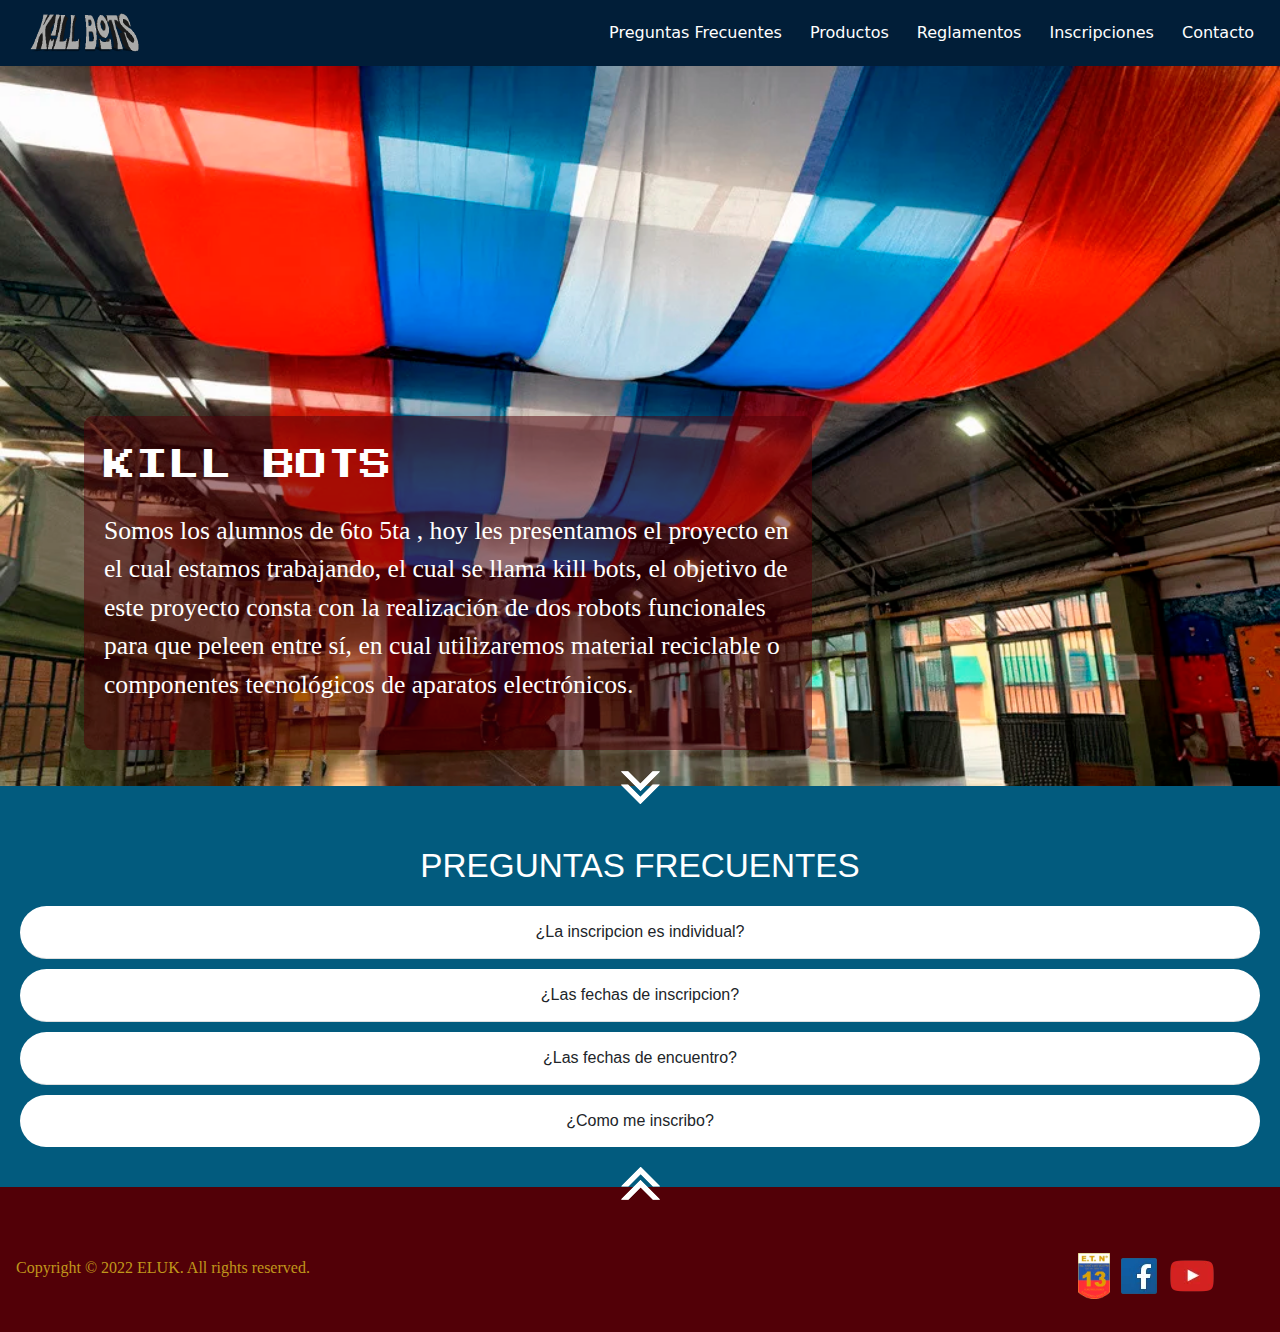
<file: index.html>
<!DOCTYPE html>
<html lang="en">
    <head>
        <meta charset="UTF-8">
        <meta http-equiv="X-UA-Compatible" content="IE=edge">
        <meta name="viewport" content="width=device-width, initial-scale=1.0">
        <meta name="description" content="Este proyecto promueve la construcción de robots a partir de componentes electromecánicos en desuso, para luego utilizarlos en competencias conocidas como BattleBots. El objetivo principal es desarrollar estrategias y herramientas didácticas en la enseñanza de las artes técnicas que propicien el aprendizaje significativo y sirvan como práctica dentro del perfil profesional del Técnico Electrónico.">
        <meta name="keywords" content="pelea de robot,robots,delpini,torneo,argentina,electrónica">
        <meta name="robots"  content="index,follow"  />
        <title>Kill Bots ET N° 13 – C.A.B.A</title>
        <link rel="icon" href="img/Icons/favicon.webp">
        <link rel="stylesheet" href="css/reducido.css"><!-- My css -->
        <link rel="stylesheet" href="css/animate.css"><!-- wow js -->               
    </head>
<body class="body-bgd">    
    <div class="contenedor-grid">
        <!-- Inicio de barra de busqueda -->
        <nav class="navbar navbar-expand-sm bg sticky-top">
            <div class="container-fluid">
                <a class="navbar-brand" href="index.html">
                    <img src="img/Icons/killbots.svg" alt="Logo de killbots">
                </a>
                    <button class="navbar-toggler" type="button" data-bs-toggle="collapse" data-bs-target="#navbarScroll" aria-controls="navbarScroll" aria-expanded="false" aria-label="Toggle navigation">
                        <span class="navbar-toggler-icon"></span>
                    </button>
                        <div class="collapse navbar-collapse" id="navbarScroll">
                            <ul class="navbar-nav ms-auto my-2 my-lg-0 navbar-nav-scroll" style="--bs-scroll-height: 200px;">
                                <li class="nav-item">
                                    <a class="nav-link" aria-current="page" href="index.html#g-main">Preguntas Frecuentes</a>
                                </li>
                                <li class="nav-item">
                                    <a class="nav-link" href="views/productos.html">Productos</a>
                                </li>
                                <li class="nav-item">
                                    <a class="nav-link" href="views/reglamento.html">Reglamentos</a>
                                </li>
                                <li class="nav-item">
                                    <a class="nav-link" href="views/inscripciones.html">Inscripciones</a>
                                </li>
                                <li class="nav-item">
                                    <a class="nav-link" href="views/contacto.html">Contacto</a>
                                </li>
                            </ul>
                        </div>
            </div>
        </nav>

        <!----- header ----->
        <header id="g-header">
            <div id="top-menu">
                <div class="palabras-header">
                    <section class="palabras">
                        <h1 class="wow fadeInLeft">KILL BOTS</h1>
                            <p class="parafo wow fadeInRight">Somos los alumnos de 6to 5ta , hoy les presentamos el proyecto en el cual estamos
                                trabajando, el cual se llama kill bots, el objetivo de este proyecto consta con la realización
                                de dos robots funcionales para que peleen entre sí, en cual utilizaremos material reciclable
                                o componentes tecnológicos de aparatos electrónicos.</p>
                    </section>
                </div>
                    <div>
                        <img src="img/Headers/header.webp" class="background_header" alt="Delpini background">
                    </div>
            </div>
                <div id="masinfo" class="mas-info">
                    <a href="#preguntas"><br>
                        <img src="img/Icons/scroll_arrows.webp" alt="scroll abajo">
                    </a>
                </div>  
        </header>
                
        <!----- main preguntas ----->
        <main id="g-main">
            <div class="preguntas-main">
                <section id="preguntas">
                    <h2 class="frecuentes wow fadeInLeft" data-wow-duration="2s" data-wow-delay="1s" style="visibility: visible; animation-duration: 2s; animation-delay: 2s; animation-name: fadeInLeft;">PREGUNTAS FRECUENTES</h2>
                        <div class="accordion accordion-flush lg" id="accordionFlushExample">
                            <div class="accordion-item">
                                <h2 class="accordion-header" id="flush-headingOne">
                                    <button class="accordion-button collapsed" type="button" data-bs-toggle="collapse" data-bs-target="#flush-collapseOne" aria-expanded="false" aria-controls="flush-collapseOne">
                                    ¿La inscripcion es individual?
                                    </button>
                                </h2>
                                    <div id="flush-collapseOne" class="accordion-collapse collapse" aria-labelledby="flush-headingOne" data-bs-parent="#accordionFlushExample">
                                        <div class="accordion-body">No, puede ser un equipo de hasta 8 participantes.</div>
                                    </div>
                            </div>
                            <div class="accordion-item">
                                <h2 class="accordion-header" id="flush-headingTwo">
                                    <button class="accordion-button collapsed" type="button" data-bs-toggle="collapse" data-bs-target="#flush-collapseTwo" aria-expanded="false" aria-controls="flush-collapseTwo">
                                    ¿Las fechas de inscripcion?
                                    </button>
                                </h2>
                                    <div id="flush-collapseTwo" class="accordion-collapse collapse" aria-labelledby="flush-headingTwo" data-bs-parent="#accordionFlushExample">
                                        <div class="accordion-body">Las fechas de inscripcion comienzan el 22 de julio de 2022.</div>
                                    </div>
                            </div>
                            <div class="accordion-item">
                                <h2 class="accordion-header" id="flush-headingThree">
                                    <button class="accordion-button collapsed" type="button" data-bs-toggle="collapse" data-bs-target="#flush-collapseThree" aria-expanded="false" aria-controls="flush-collapseThree">
                                    ¿Las fechas de encuentro?
                                    </button>
                                </h2>
                                    <div id="flush-collapseThree" class="accordion-collapse collapse" aria-labelledby="flush-headingThree" data-bs-parent="#accordionFlushExample">
                                        <div class="accordion-body">Las fechas de encuentro estan programadas para el 20 de septiembre de 2022.</div>
                                    </div>
                            </div>
                            <div class="accordion-item">
                                <h2 class="accordion-header" id="flush-headingFour">
                                    <button class="accordion-button collapsed" type="button" data-bs-toggle="collapse" data-bs-target="#flush-collapseFour" aria-expanded="false" aria-controls="flush-collapseFour">
                                    ¿Como me inscribo?
                                    </button>
                                </h2>
                                    <div id="flush-collapseFour" class="accordion-collapse collapse" aria-labelledby="flush-headingFour" data-bs-parent="#accordionFlushExample">
                                        <div class="accordion-body">A través de nuestro facebook, presencialmente o en nuestro sitio web:
                                            <a href="views/inscripciones.html">www.killbots-inscripciones.com</a>
                                            </div>
                                    </div>
                            </div>
                        </div>
                </section>
            </div>
        </main>

        <!----- pie ----->
        <footer id="g-footer">
            <div class="flecha-top mas-info">
                <a href="#top-menu">
                    <img src="img/Icons/scroll_arrows.webp" class="flecha-arriba" alt="boton top menu">
                </a>
            </div>
                <div class="footer">
                    <div class="copy">
                        <p>Copyright © 2022 ELUK. All rights reserved.</p>
                    </div>
                    <div class="icons-footer">
                        <a href="https://et13delpini.edu.ar/" target="_blank">
                            <img src="img/Icons/delpini.webp" class="resolucion-delpi"alt="logo delpini footer">
                        </a>
                        <a href="https://www.facebook.com/ET13Delpini" target="_blank">
                            <img src="img/Icons/facebook.webp" alt="logo facebook footer">
                        </a>
                        <a href="https://www.youtube.com/channel/UCf4N6kbsjljnpUha3H01e1A" target="_blank">
                            <img src="img/Icons/youtube.webp" alt="logo youtube footer">
                        </a>
                    </div>
                </div>
        </footer>
    </div>

    <!----- scripts ----->
        <script src="js/bootstrap.min.js"></script><!-- bootstrap js -->
        <script src="js/wow.min.js"></script><!-- wow js -->
        <script> 
            new WOW().init();
        </script>    
</body>
</html>
</file>
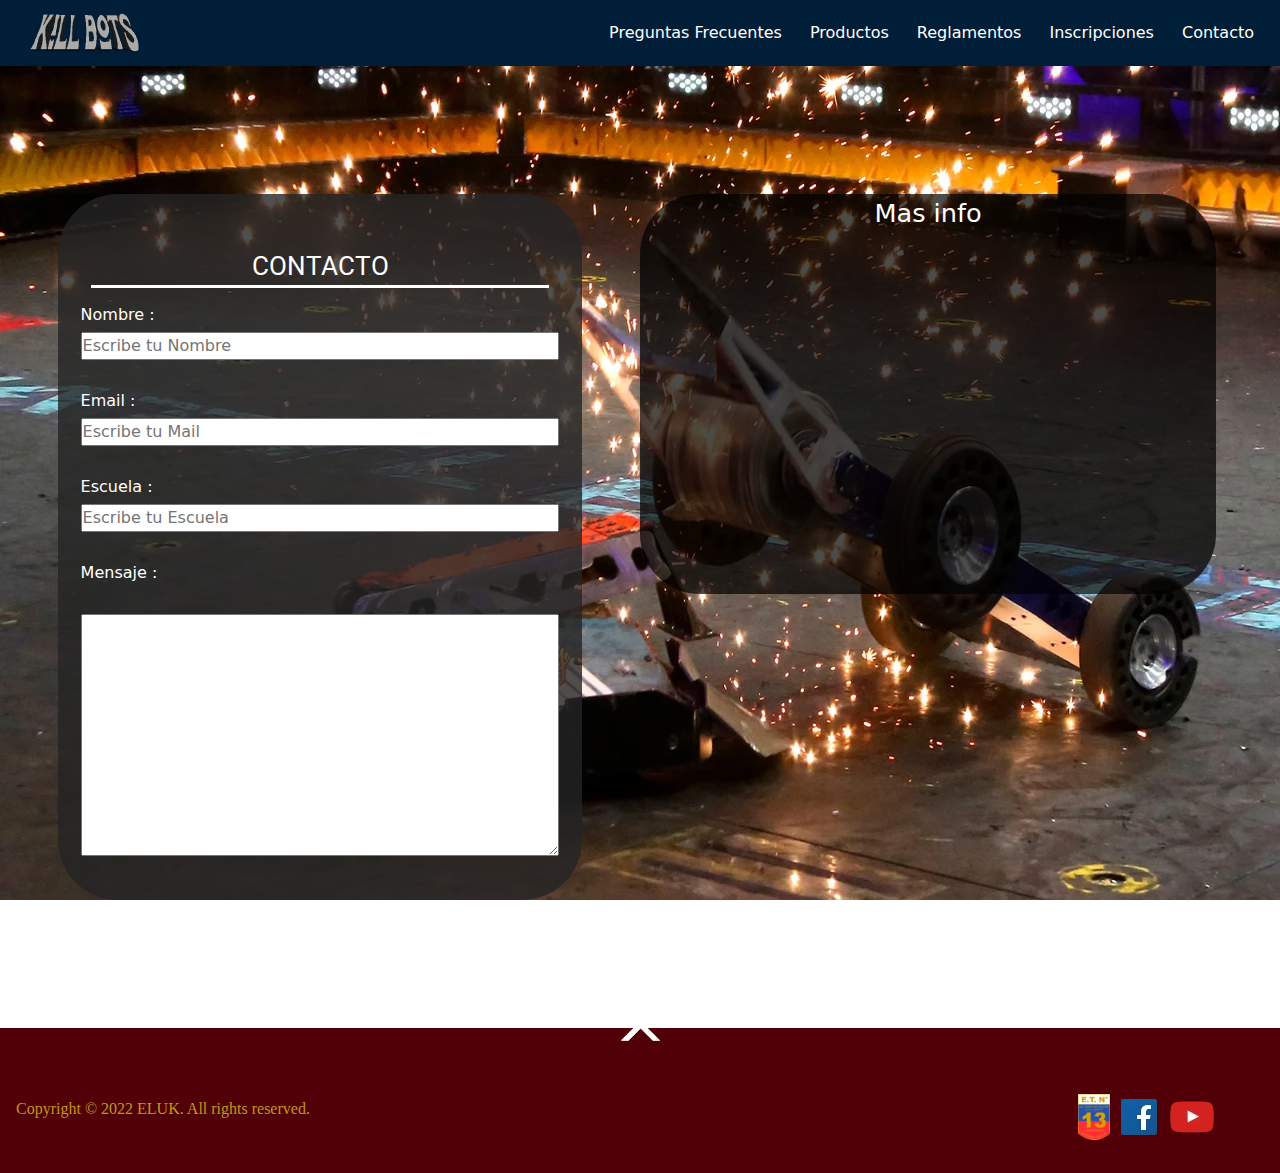
<file: views/contacto.html>
<!DOCTYPE html>
<html lang="en">
<head>
    <meta charset="UTF-8">
    <meta http-equiv="X-UA-Compatible" content="IE=edge">
    <meta name="viewport" content="width=device-width, initial-scale=1.0">
    <meta name="description" content="Contacto con ESCUELA TÉCNICA Nº13 D.E. 21 - Ing. José Luis DELPINI - Chilavert, Martiniano, Coronel 5460, C1439 CABA. Secundario. ">
    <meta name="keywords" content="pelea de robot,robots,delpini,torneo,argentina,electrónica">
    <meta name="robots"  content="index,follow"  />
    <title>Contacto - Kill bots</title>
    <link rel="icon" href="../img/Icons/favicon.webp">
    <link rel="stylesheet" href="../css/reducido.css">
</head>
<body class="body-products">
    <div class="grid-contacto">
    <!-- Inicio de barra de busqueda -->
    <nav class="navbar navbar-expand-sm bg sticky-top" id="g-nav">
        <div class="container-fluid">
            <a class="navbar-brand" href="../index.html">
            <img src="../img/Icons/killbots.svg" alt="Logo de killbots">
            </a>
                <button class="navbar-toggler" type="button" data-bs-toggle="collapse" data-bs-target="#navbarScroll" aria-controls="navbarScroll" aria-expanded="false" aria-label="Toggle navigation">
                    <span class="navbar-toggler-icon"></span>
                </button>
            <div class="collapse navbar-collapse" id="navbarScroll">
                <ul class="navbar-nav ms-auto my-2 my-lg-0 navbar-nav-scroll" style="--bs-scroll-height: 200px;">
                    <li class="nav-item">
                        <a class="nav-link" aria-current="page" href="../index.html#g-main">Preguntas Frecuentes</a>
                    </li>
                    <li class="nav-item">
                        <a class="nav-link" href="../views/productos.html">Productos</a>
                    </li>
                    <li class="nav-item">
                        <a class="nav-link" href="../views/reglamento.html">Reglamentos</a>
                    </li>
                    <li class="nav-item">
                        <a class="nav-link" href="../views/inscripciones.html">Inscripciones</a>
                    </li>
                    <li class="nav-item">
                        <a class="nav-link" href="../views/contacto.html">Contacto</a>
                    </li>
                </ul>
            </div>
        </div>
    </nav>
    <!-- main -->
    <main id="main-contact"class="contacto">
        
        <!-- Inicio de formulario -->
            <section>
                <div class="formulario">
                    <h2 class="contact-title">CONTACTO</h2>
                <form class="form" action="contacto.php">
                    <label for="nombre">Nombre :</label>
						<input type="text" id="name" placeholder="Escribe tu Nombre" >
						<br>
					<label for="email">Email :</label>	
						<input type="email" id="email" placeholder="Escribe tu Mail">
                        <br>
                    <label for="escuela">Escuela :</label>	
						<input type="escuela" id="escuela" placeholder="Escribe tu Escuela">
                        <br>
                    <label for="mensaje">Mensaje :</label>	
                        <br>
                        <textarea name="mensaje" id="mensaje" cols="30" rows="10"></textarea>
                </form>
                </div>
                <!-- fin de formulario -->
            </section>
            </main>
            
            <!-- mapa -->
            <section id="mapa">
                <div class="mapa-container">
                    <fieldset class="contact-title"><Legend>Mas info</Legend>
                    <iframe src="https://www.google.com/maps/embed?pb=!1m18!1m12!1m3!1d3281.069125817391!2d-58.46598600000001!3d-34.678204799999996!2m3!1f0!2f0!3f0!3m2!1i1024!2i768!4f13.1!3m3!1m2!1s0x95bcc955c80f1693%3A0xe458c3e613ba1e0d!2sPje.%20Ing.%20Jose%20Luis%20Delpini%2C%20Buenos%20Aires!5e0!3m2!1ses-419!2sar!4v1653517552230!5m2!1ses-419!2sar" width="100%" height="100%" style="border:0;" allowfullscreen="" loading="lazy" referrerpolicy="no-referrer-when-downgrade"></iframe>
                    </fieldset>
                </div>
            </section>
            <!-- fin de mapa -->
    
    <!-- Fin de main -->
    <footer id="g-footer">
        <div class="flecha-top mas-info">
            <a href="#main-contact">
                <img src="../img/Icons/scroll_arrows.webp" class="flecha-arriba" alt="boton top menu">
            </a>
        </div>
        <div class="footer">
        <div class="copy">
            <p>Copyright © 2022 ELUK. All rights reserved.</p>
        </div>
        <div class="icons-footer">
            <a href="https://et13delpini.edu.ar/" target="_blank">
                <img src="../img/Icons/delpini.webp" class="resolucion-delpi"alt="logo delpini footer">
            </a>
            <a href="https://www.facebook.com/ET13Delpini" target="_blank">
                <img src="../img/Icons/facebook.webp" alt="logo facebook footer">
            </a>
            <a href="https://www.youtube.com/channel/UCf4N6kbsjljnpUha3H01e1A" target="_blank">
                <img src="../img/Icons/youtube.webp" alt="logo youtube footer">
            </a>
        </div>
        </div>
    </footer>
</div>
    <!-- bootstrap js -->
    <script src="../js/bootstrap.min.js"></script>
</body>
</html>
</file>
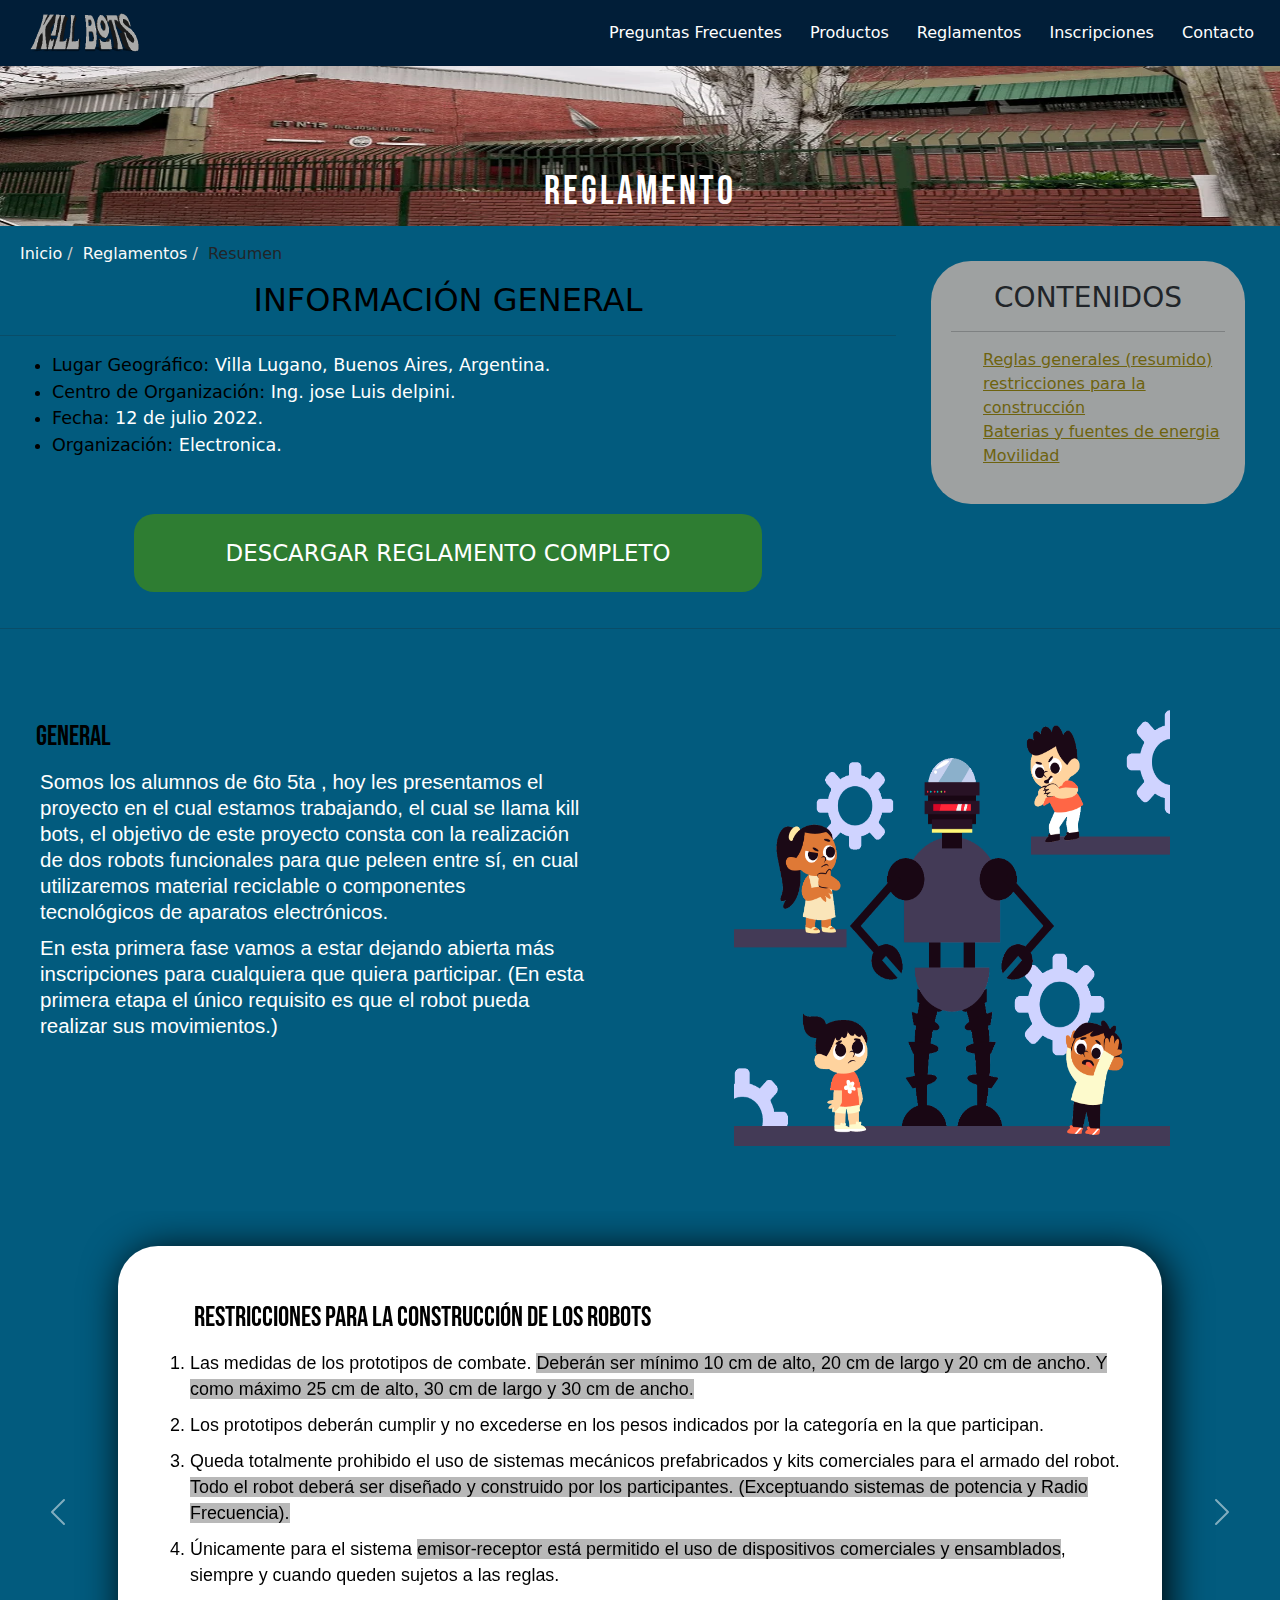
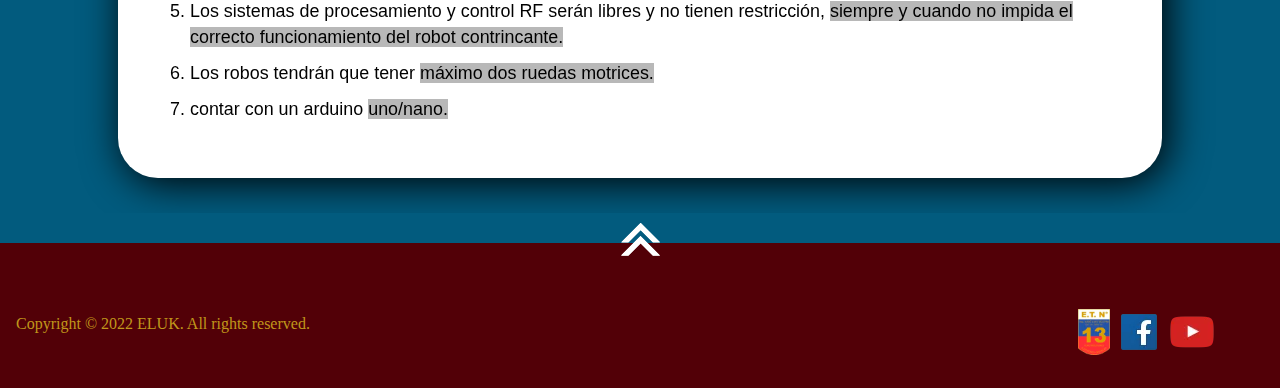
<file: views/reglamento.html>
<!DOCTYPE html>
<html lang="en">
<head>
    <meta charset="UTF-8">
    <meta http-equiv="X-UA-Compatible" content="IE=edge">
    <meta name="viewport" content="width=device-width, initial-scale=1.0">
    <meta name="description" content="Desarrollo de Robots por alumnos. Lucha de Robots. Reconocimiento óptico de su locación. Elección autónoma de estrategias de ataque y defensa. Competencia de Robotica.">
    <meta name="keywords" content="pelea de robot,robots,delpini,torneo,argentina,electrónica">
    <meta name="robots"  content="index,follow"  />
    <title>Reglamento - Kill bots</title>
    <link rel="icon" href="../img/Icons/favicon.webp">
    <!-- wow js -->
	<link rel="stylesheet" href="../css/animate.css">
    <link rel="stylesheet" href="../css/reducido.css">

</head>
<body class="body-bgd">
    <div class="grid-contenedor-reglamento">
        <nav class="navbar navbar-expand-sm bg sticky-top" id="g-nav">
            <div class="container-fluid">
                <a class="navbar-brand" href="../index.html">
                <img src="../img/Icons/killbots.svg" alt="Logo de killbots">
                </a>
                    <button class="navbar-toggler" type="button" data-bs-toggle="collapse" data-bs-target="#navbarScroll" aria-controls="navbarScroll" aria-expanded="false" aria-label="Toggle navigation">
                        <span class="navbar-toggler-icon"></span>
                    </button>
                <div class="collapse navbar-collapse" id="navbarScroll">
                    <ul class="navbar-nav ms-auto my-2 my-lg-0 navbar-nav-scroll" style="--bs-scroll-height: 200px;">
                        <li class="nav-item">
                            <a class="nav-link" aria-current="page" href="../index.html#g-main">Preguntas Frecuentes</a>
                        </li>
                        <li class="nav-item">
                            <a class="nav-link" href="../views/productos.html">Productos</a>
                        </li>
                        <li class="nav-item">
                            <a class="nav-link" href="../views/reglamento.html">Reglamentos</a>
                        </li>
                        <li class="nav-item">
                            <a class="nav-link" href="../views/inscripciones.html">Inscripciones</a>
                        </li>
                        <li class="nav-item">
                            <a class="nav-link" href="../views/contacto.html">Contacto</a>
                        </li>
                    </ul>
                </div>
            </div>
        </nav>
    <!-- header -->
    <header id="header-gridr"class="background-reglamento">
        <img src="../img/Headers/header2.webp" alt="header de escuela">
        <div class="titulo-header">
        <h1 class="centrado-reglamento">Reglamento</h1>
        </div>
    </header>
    <section id="info-regla">
        <div class="migadepan">
                <div class="contenedorMiga">
                    <ol class="listaMiga">
                        <li><a href="../index.html">Inicio</a></li>
                        <li><a href="../views/reglamento.html">Reglamentos</a></li>
                        <li class="active">Resumen</li>
                    </ol>
                </div>
            </div>
        <div>
            <h2 class="info-gen">INFORMACIÓN GENERAL</h2>
            <hr>
            <div class="lista-gen">
            <ul>
                <li class="li-reglamento">Lugar Geográfico: <span class="text-white">Villa Lugano, Buenos Aires, Argentina.</span></ñ>
                <li class="li-reglamento">Centro de Organización: <span class="text-white">Ing. jose Luis delpini.</span></li>
                <li class="li-reglamento">Fecha: <span class="text-white">12 de julio 2022.</span></li>
                <li class="li-reglamento">Organización: <span class="text-white">Electronica.</span></li>
            </ul>
            </div>
        </div>
        <div class="reglas-descargar wow pulse">
            <a href="../Archivos/Descargar/Reglas-kill bots.pdf" download="reglas - killbots" class="btn">DESCARGAR REGLAMENTO COMPLETO</a>
        </div>
        
    </section>
    <aside id="aside-gridr">
        <div class="bloque-contenido">
            <div><h3>CONTENIDOS</h3></div>
            <hr>
            <ul>
                <li>
                    <a href="#main-gridr">Reglas generales (resumido)</a>
                </li>
                <li>
                    <a href="#restringido">restricciones para la construcción</a>
                </li>
                <li>
                    <a href="#restringido">Baterias y fuentes de energia</a>
                </li>
                <li>
                    <a href="#restringido">Movilidad</a>
                </li>
            </ul>

        </div>
    </aside>
    <main id="main-gridr">
        <hr>
        <div class="container-reglas-web">
            <div class="reglas-web">
                <h3 class="info-gen">General</h3>
                <p class="text-white reglas-text">Somos los alumnos de 6to 5ta , hoy les presentamos el proyecto en el cual estamos
                    trabajando, el cual se llama kill bots, el objetivo de este proyecto consta con la realización
                    de dos robots funcionales para que peleen entre sí, en cual utilizaremos material reciclable
                    o componentes tecnológicos de aparatos electrónicos.
                </p>
                <p class="text-white reglas-text nover">En esta primera fase vamos a estar dejando abierta más inscripciones para cualquiera que
                quiera participar. (En esta primera etapa el único requisito es que el robot pueda realizar sus
                movimientos.)
                </p>
            </div>
            <div class="img-web">
                <img src="../img/Figure/foto.svg" alt="imagen de reglamento general">
            </div>
        </div>
        <div id="carouselExampleControls" class="carousel slide" data-bs-interval="false">
            <div class="carousel-inner">
            <div class="carousel-item active">
                <div class="container-rest" id="restringido">
                    <div class="restricciones-web bg-blanco">
                        <h3 class="info-gen">Restricciones para la construcción de los robots</h3>
                            <ul>
                            <li class="text-black reglas-text">Las medidas de los prototipos de combate. <span class="subrayado">Deberán ser mínimo 10 cm de alto, 20 cm de largo y 20
                            cm de ancho. Y como máximo 25 cm de alto, 30 cm de largo y 30 cm de ancho.</span>
                            </li>
                            <li class="text-black reglas-text">Los prototipos deberán cumplir y no excederse en los pesos indicados por la categoría en la que
                            participan.
                            </li>
                            <li class="text-black reglas-text">Queda totalmente prohibido el uso de sistemas mecánicos prefabricados y kits comerciales para el
                            armado del robot. <span class="subrayado">Todo el robot deberá ser diseñado y construido por los participantes. (Exceptuando
                            sistemas de potencia y Radio Frecuencia).</span>
                            </li>
                            <li class="text-black reglas-text">Únicamente para el sistema <span class="subrayado">emisor-receptor está permitido el uso de dispositivos comerciales y
                            ensamblados</span>, siempre y cuando queden sujetos a las reglas.
                            </li>
                            <li class="text-black reglas-text">Los sistemas de procesamiento y control RF serán libres y no tienen restricción, <span class="subrayado">siempre y cuando
                            no impida el correcto funcionamiento del robot contrincante.</span>
                            </li>
                            <li class="text-black reglas-text nover">Los robos tendrán que tener <span class="subrayado">máximo dos ruedas motrices.</span>
                            </li>
                            <li class="text-black reglas-text nover">contar con un arduino <span class="subrayado">uno/nano.</span>
                            </li>
                            </ul>
                    </div>
                </div>
            </div>
            <div class="carousel-item">
                <div class="container-rest">
                <div class="restricciones-web bg-blanco">
                    <h3 class="info-gen">Baterías y fuentes de energía</h3>
                    <ul>
                        <li class="text-black reglas-text">Sólo se permite el uso de baterías que no derramen su contenido al momento de ser volteadas o
                            dañadas. <span class="subrayado">El uso de baterías de celdas líquidas está prohibido.</span>
                        </li>
                        <li class="text-black reglas-text">El tipo de baterías que podrán ser utilizadas son las siguientes: Baterías con celdas de gel, baterías
                            níquel-hidruro metálico, baterías de celda seca, baterías AGM selladas, baterías de iones de litio y
                            baterías de polímero de litio. <span class="subrayado">bateria de 12V 7A como máximo</span>
                        </li>
                        <li class="text-black reglas-text">Todas las baterías deberán contar con una <span class="subrayado">protección especial</span>, esto han de evitar cortos o el
                            incendio de la misma.
                        </li>
                        <li class="text-black reglas-text">Todos los prototipos deberán contar con una <span class="subrayado">luz externa (indicador)</span> visible, que muestre que el
                            robot ya está encendido y activado.
                        </li>
                        </ul>
                </div>
            </div>
        </div>
            <div class="carousel-item">
                <div class="container-rest">
                <div class="restricciones-web bg-blanco">
                    <h3 class="info-gen">Movilidad</h3>
                    <p class="text-black reglas-text">Todos los prototipos deberán contar con un sistema de movilidad controlado y claramente visible;
                        dichos métodos de movilidad son los siguientes:
                        <ul>
                            <li class="text-black reglas-text2"><span class="subrayado">Rodantes:</span> Por medio de ruedas, bandas, o el robot mismo.</li>
                            <li class="text-black reglas-text2"><span class="subrayado">Caminantes:</span> No cuentan con elementos de giro o rodada, con sistemas continuos de rodamiento, ni
                                con elementos como levas en contacto directo con el suelo de manera directa o a través de uniones o
                                acoplamientos. En este tipo de locomoción están permitidos actuadores lineales o sistemas de biela y/o
                                manivela.</li>
                            <li class="text-black reglas-text2"><span class="subrayado">Arrastre:</span> Avance por medio de extremidades controladas por levas rotacionales.</li>
                            <li class="text-black reglas-text2"><span class="subrayado">Cualquier sistema de vuelo y elevación está prohibido.</span></li>
                        </ul>
                    </p>
                </div>
            </div>
            </div>
            </div>
                <button class="carousel-control-prev" type="button" data-bs-target="#carouselExampleControls" data-bs-slide="prev">
                    <span class="carousel-control-prev-icon" aria-hidden="true"></span>
                    <span class="visually-hidden">Atras</span>
                </button>
                <button class="carousel-control-next" type="button" data-bs-target="#carouselExampleControls" data-bs-slide="next">
                    <span class="carousel-control-next-icon" aria-hidden="true"></span>
                    <span class="visually-hidden">Adelante</span>
                </button>
        </div>
    </main>
    <!-- pie -->
    <footer id="g-footer">
        <div class="flecha-top mas-info">
            <a href="#header-gridr">
                <img src="../img/Icons/scroll_arrows.webp" class="flecha-arriba" alt="boton top menu">
            </a>
        </div>
        <div class="footer">
        <div class="copy">
            <p>Copyright © 2022 ELUK. All rights reserved.</p>
        </div>
        <div class="icons-footer">
            <a href="https://et13delpini.edu.ar/" target="_blank">
                <img src="../img/Icons/delpini.webp" class="resolucion-delpi"alt="logo delpini footer">
            </a>
            <a href="https://www.facebook.com/ET13Delpini" target="_blank">
                <img src="../img/Icons/facebook.webp" alt="logo facebook footer">
            </a>
            <a href="https://www.youtube.com/channel/UCf4N6kbsjljnpUha3H01e1A" target="_blank">
                <img src="../img/Icons/youtube.webp" alt="logo youtube footer">
            </a>
        </div>
        </div>
    </footer>
</div>
<!-- bootstrap js -->
<script src="../js/bootstrap.min.js"></script>
<!-- wow js -->
<script src="../js/wow.min.js"></script>
<script>
    new WOW().init();
</script>

</body>
</html>
</file>
<file: css/reducido.css>
@charset "UTF-8";
@import url("https://fonts.googleapis.com/css2?family=Press+Start+2P&family=Roboto:wght@300&display=swap");
@import url("https://fonts.googleapis.com/css?family=Montserrat:400,800");
@import url("https://fonts.googleapis.com/css2?family=Bebas+Neue&display=swap");
/*------- index -------*/
/*------ palabras top ------*/
.ancho-25{
  width: 100px;
}

.palabras-header {
  position: absolute;
  width: 90%;
  z-index: 0;
  overflow: hidden;
  padding: 30px 20px;
  box-sizing: border-box;
}

.palabras {
  color: #ffffff;
  background-color: rgba(80, 0, 7, 0.51);
  border-radius: 9px;
  padding: 20px;
}
.palabras h1, .palabras .h1 {
  padding: 10px 0;
  font-family: "Press Start 2P", cursive;
  font-size: large;
}

.palabras .parafo {
  font-family: "Times New Roman", Times, serif;
  font-size: 1em;
  padding: 10px 0;
}

.mas-info {
  width: 9%;
  position: relative;
  margin: 0 auto;
  text-align: center;
  z-index: 0;
}

/*------ main preguntas ------*/
#preguntas {
  margin-bottom: 40px;
}

.frecuentes {
  color: #ffffff;
  margin-bottom: 20px;
}

.preguntas-main {
  font-size: 1.3em;
  margin: auto;
  position: relative;
  text-align: center;
  font-family: sans-serif;
  padding: 0 20px;
  box-sizing: border-box;
  overflow: hidden;
}

/*--------- Productos --------*/
/*------ header Productos ------*/
.header-top {
  background-color: azure;
  margin: 15px 30px 0;
  text-align: center;
  display: flex;
  justify-content: space-between;
}
.header-top h3, .header-top .h3 {
  padding: 20px 0 0 10px;
  font-family: Verdana, Geneva, Tahoma, sans-serif;
  color: #474747;
  font-size: 1em;
}

.buscar {
  padding: 10px 4px 5px 6px;
}

.search {
  border-radius: 20px;
  padding: 10px 6px;
  width: 100%;
  background-color: #1f1f1f;
  font-size: 10px;
}

.header-ordenar {
  background-color: azure;
  text-align: right;
  padding: 16px 16px 9px 0;
  margin: 0 30px;
}

/*------ main Productos ------*/
.main-productos {
  text-align: center;
  margin: 20px 30px 15px 30px;
  background-color: #706f6f;
}

.price-old {
  text-decoration: line-through;
  color: #1f1f1f;
}

/*------ lateral  ------*/
.lateral-categoria {
  background-color: #d4d4d4;
  margin: 20px;
  height: 30%;
  text-align: center;
}

.titulos-lat {
  background-color: #000000;
  color: #ffffff;
  font-size: 0.6em;
  padding: 13px 10px;
  margin-top: 15px;
}

.todos-product h5, .todos-product .h5 {
  text-align: center;
  margin-top: 10px;
  font-size: 1em;
}

.lateral-noticias {
  background-color: #d4d4d4;
  margin: 20px;
  height: 60%;
  text-align: center;
}
.lateral-noticias .youtube {
  width: 90%;
  margin: 10px;
}

/*--------- Reglamento --------*/
/*------ header reglamento ------*/
.background-reglamento img {
  width: 100%;
  height: 10em;
}

.titulo-header {
  color: #ffffff;
  position: relative;
  bottom: 21%;
}

.centrado-reglamento {
  position: absolute;
  top: 50%;
  left: 50%;
  transform: translate(-50%, -50%);
  font-size: 2.5em;
  font-family: "Bebas Neue", cursive;
  letter-spacing: 3px;
}

/*------ subnav reglamento ------*/
.contenedorMiga {
  display: flex;
  flex-direction: row;
  flex-wrap: wrap;
  justify-content: space-between;
  align-items: flex-start;
}

.listaMiga {
  display: flex;
  flex-wrap: wrap;
  padding: 0 0;
  margin: 16px 10px 0;
  list-style: none;
}
.listaMiga > li + li:before {
  padding: 0 5px;
  color: #ccc;
  content: "/ ";
}
.listaMiga a {
  color: rgb(250, 250, 250);
  text-decoration: none;
}
.listaMiga a:hover {
  color: #000000;
}

.info-gen {
  color: #000000;
  text-align: center;
  margin: 15px 20px;
}

.lista-gen {
  padding: 0 24px 20px 20px;
  font-size: 0.75em;
}

.bloque-contenido {
  visibility: hidden;
  display: none;
  background-color: #9ea1a1;
  border-radius: 40px;
  text-align: center;
  list-style: none;
}
.bloque-contenido ul li {
  list-style: none;
}
.bloque-contenido ul li a {
  color: #6e630f;
}

.reglas-descargar {
  background-color: #2E7D32;
  text-align: center;
  border-radius: 20px;
  padding: 15px;
  margin: 20px 20px;
  font-size: 0.8em;
}
.reglas-descargar a {
  text-decoration: none;
  color: #ffffff;
  font-size: 0.75em;
}

hr {
  background-color: #000000;
}

.nover {
  display: none;
}

.li-reglamento {
  color: #000000;
}

.text-white {
  color: #ffffff;
}

.container-rest {
  padding: 15px;
}

.container-reglas-web {
  display: flex;
  flex-direction: column;
  padding: 0px 15px;
}

.bg-blanco {
  background-color: white;
  border-radius: 40px;
  box-shadow: 5px 5px 40px;
}

.reglas-text, .reglas-text2 {
  font-size: 0.85em;
  font-family: sans-serif;
  margin-bottom: 10px;
  list-style: decimal;
  letter-spacing: 0;
  line-height: 26px;
}

span.subrayado {
  background-color: hsl(0deg, 0%, 72%);
}

.reglas-web, .restricciones-web {
  color: #000000;
  font-size: 1.6em;
  font-family: "Bebas Neue", cursive;
  width: 90%;
  overflow: hidden;
  padding: 0px 10px;
  box-sizing: border-box;
  margin: 20px auto;
  text-align: center;
}

.img-web {
  padding: 60px 20px;
}

/*--------- Inscripciones --------*/
/*------ main Inscripciones ------*/
.container-inscrip {
  background-color: #fff;
  border-radius: 10px;
  box-shadow: 0 14px 28px rgba(0, 0, 0, 0.25), 0 10px 10px rgba(0, 0, 0, 0.22);
  position: relative;
  overflow: hidden;
  width: 768px;
  margin: 40px auto;
  max-width: 80%;
  min-height: 580px;
}
.container-inscrip .formulario-inscrip {
  position: absolute;
  top: 0;
  height: 100%;
  transition: all 0.6s cubic-bezier(0.68, -0.55, 0.27, 1.55);
}
.container-inscrip .mitad-container {
  left: 0;
  width: 100%;
  z-index: 2;
}
.container-inscrip .formu {
  background-color: #FFFFFF;
  display: flex;
  align-items: center;
  justify-content: center;
  flex-direction: column;
  padding: 0px 30px;
  height: 100%;
  text-align: center;
}
.container-inscrip .formu h1, .container-inscrip .formu .h1 {
  font-weight: bold;
  font-family: "Montserrat", sans-serif;
}
.container-inscrip .formu input {
  margin: 4px;
  background-color: #eee;
  border: none;
  padding: 12px 15px;
  margin: 8px 0;
  width: 100%;
}
.container-inscrip .formu .input-med {
  width: 47%;
  margin: 0px;
}
.container-inscrip .formu a {
  color: #333;
  font-size: 0.8em;
  text-decoration: none;
  margin: 15px 0;
}
.container-inscrip .formu .iconos-container {
  margin: 20px 0;
}
.container-inscrip .formu .iconos-container a {
  border: 1px solid #DDDDDD;
  border-radius: 50%;
  display: inline-flex;
  justify-content: center;
  align-items: center;
  margin: 0 5px;
  height: 40px;
  width: 40px;
}
.container-inscrip .formu .d-flex {
  justify-content: space-between;
}
.container-inscrip .formu .proceso-inscrip {
  font-size: 12px;
}
.container-inscrip .formu .boton-enviar {
  border-radius: 20px;
  border: 1px solid #FF4B2B;
  background-color: #FF4B2B;
  color: #FFFFFF;
  font-size: 0.8em;
  font-weight: bold;
  padding: 12px 45px;
  letter-spacing: 1px;
  text-transform: uppercase;
  transition: transform 80ms ease-in;
}

.img-inscrip-container {
  position: absolute;
  top: 0;
  left: 44%;
  width: 63%;
  height: 100%;
  overflow: hidden;
  transition: all 0.6s cubic-bezier(0.68, -0.55, 0.27, 1.55);
  z-index: 0;
  display: none;
}
.img-inscrip-container .img-robots img {
  width: 100%;
}

/*--------- Contacto --------*/
/*------ main Contacto ------*/
.contacto {
  background-color: rgba(36, 36, 36, 0.8);
  margin: 26px;
  justify-content: space-around;
  border-radius: 60px;
}
.contacto .formulario {
  overflow: hidden;
  padding: 14px 23px;
  box-sizing: border-box;
  margin: 30px auto;
}
.contacto .contact-title {
  text-align: center;
  font-size: 1.6em;
  font-weight: 400;
  font-family: "Roboto", sans-serif;
  padding: 3px;
  color: #ffffff;
  border-bottom: solid 3px;
  margin: 10px;
}

.form {
  display: grid;
}
.form label {
  padding: 5px 0px;
  font-size: 1em;
  color: #ffffff;
}

/* ----- mapa style ----- */
.mapa-container {
  text-align: center;
  font-size: 1.6em;
  height: 315px;
  color: #ffffff;
  margin: 26px;
  background-color: rgba(0, 0, 0, 0.7);
  border-radius: 60px;
}

fieldset.contact-title {
  margin: 22px;
  border-style: none;
  height: 80%;
}

/*--------- 404 --------*/
/*------ body 404 ------*/
.body404 {
  font-family: "Bebas Neue", cursive;
  color: #888;
  margin: 0;
  overflow: hidden;
}

#main {
  width: 100%;
  height: 100vh;
  text-align: center;
  display: flex;
  align-items: center;
  justify-content: center;
  flex-direction: column;
}
#main h1, #main .h1 {
  font-size: 3em;
  display: inline-block;
  padding-right: 12px;
  margin-bottom: 40px;
}
#main .robots img {
  width: 150px;
}

.volver a {
  color: #fff;
  background: #272727;
  text-decoration: none;
  padding: 10px 20px;
  font-size: 13px;
  font-family: arial, serif;
  font-weight: bold;
  border-radius: 0.5em;
}

/* ---- grid DE INDEX ---- */
.contenedor-grid {
  display: grid;
  grid-template-columns: 100% 1fr;
  grid-template-rows: auto;
  grid-template-areas: "nav" "header" "masinfo" "main" "footer";
}

#g-nav {
  grid-area: nav;
}

#g-header {
  grid-area: header;
}

#masinfo {
  grid-area: masinfo;
  display: block;
  bottom: 38px;
  height: 60px;
}

#g-main {
  grid-area: main;
}

#g-footer {
  grid-area: footer;
}

/*------ Productos ------*/
/*------ grid de productos------*/
.contenedor {
  display: grid;
  grid-template-columns: 100% 1fr;
  grid-template-rows: auto;
  grid-template-areas: "nav" "subnav" "aside" "productos" "footer";
}

#g-nav {
  grid-area: nav;
}

#sub-nav {
  grid-area: subnav;
}

#productos {
  grid-area: productos;
  margin-bottom: 20px;
}

#aside-r {
  grid-area: aside;
}

#footer {
  grid-area: footer;
}

/*------ reglamento ------*/
/*------ grid de reglamento ------*/
.grid-contenedor-reglamento {
  display: grid;
  grid-template-columns: 100% 1fr;
  grid-template-rows: auto;
  grid-template-areas: "nav" "subnav" "info" "aside" "main" "footer";
}

#g-nav {
  grid-area: nav;
}

#header-gridr {
  grid-area: subnav;
}

#main-gridr {
  grid-area: main;
  margin-bottom: 30px;
}

#info-regla {
  grid-area: info;
}

#aside-gridr {
  grid-area: aside;
}

#g-footer {
  grid-area: footer;
}

/*------ Inscripciones ------*/
/*------ grid de inscripciones ------*/
.body-inscrip {
  background-color: #738b95;
}

.grid-inscripciones {
  display: grid;
  grid-template-columns: 100% 1fr;
  grid-template-rows: auto;
  grid-template-areas: "nav" "main" "footer";
}

#g-nav {
  grid-area: nav;
}

#main-grid-ins {
  grid-area: main;
  position: relative;
}

#g-footer {
  grid-area: footer;
}

/*------ contacto ------*/
/*------ grid de contacto ------*/
.grid-contacto {
  display: grid;
  grid-template-columns: 100% 1fr;
  grid-template-rows: auto;
  grid-template-areas: "nav" "main" "mapa" "footer";
}

#g-nav {
  grid-area: nav;
}

#main-contact {
  grid-area: main;
}

#mapa {
  grid-area: mapa;
}

#g-footer {
  grid-area: footer;
}

/*!
 * Bootstrap v5.1.3 (https://getbootstrap.com/)
 * Copyright 2011-2021 The Bootstrap Authors
 * Copyright 2011-2021 Twitter, Inc.
 * Licensed under MIT (https://github.com/twbs/bootstrap/blob/main/LICENSE)
 */
:root {
  --bs-blue: #0d6efd;
  --bs-indigo: #6610f2;
  --bs-purple: #6f42c1;
  --bs-pink: #d63384;
  --bs-red: #dc3545;
  --bs-orange: #fd7e14;
  --bs-yellow: #ffc107;
  --bs-green: #198754;
  --bs-teal: #20c997;
  --bs-cyan: #0dcaf0;
  --bs-white: #fff;
  --bs-gray: #6c757d;
  --bs-gray-dark: #343a40;
  --bs-gray-100: #f8f9fa;
  --bs-gray-200: #e9ecef;
  --bs-gray-300: #dee2e6;
  --bs-gray-400: #ced4da;
  --bs-gray-500: #adb5bd;
  --bs-gray-600: #6c757d;
  --bs-gray-700: #495057;
  --bs-gray-800: #343a40;
  --bs-gray-900: #212529;
  --bs-primary: #0d6efd;
  --bs-secondary: #6c757d;
  --bs-success: #198754;
  --bs-info: #0dcaf0;
  --bs-warning: #ffc107;
  --bs-danger: #dc3545;
  --bs-light: #f8f9fa;
  --bs-dark: #212529;
  --bs-primary-rgb: 13, 110, 253;
  --bs-secondary-rgb: 108, 117, 125;
  --bs-success-rgb: 25, 135, 84;
  --bs-info-rgb: 13, 202, 240;
  --bs-warning-rgb: 255, 193, 7;
  --bs-danger-rgb: 220, 53, 69;
  --bs-light-rgb: 248, 249, 250;
  --bs-dark-rgb: 33, 37, 41;
  --bs-white-rgb: 255, 255, 255;
  --bs-black-rgb: 0, 0, 0;
  --bs-body-color-rgb: 33, 37, 41;
  --bs-body-bg-rgb: 255, 255, 255;
  --bs-font-sans-serif: system-ui, -apple-system, "Segoe UI", "Helvetica Neue", Arial, "Noto Sans", "Liberation Sans", sans-serif, "Apple Color Emoji", "Segoe UI Emoji", "Segoe UI Symbol", "Noto Color Emoji";
  --bs-font-monospace: SFMono-Regular, Menlo, Monaco, Consolas, "Liberation Mono", "Courier New", monospace;
  --bs-gradient: linear-gradient(180deg, rgba(255, 255, 255, 0.15), rgba(255, 255, 255, 0));
  --bs-body-font-family: var(--bs-font-sans-serif);
  --bs-body-font-size: 1rem;
  --bs-body-font-weight: 400;
  --bs-body-line-height: 1.5;
  --bs-body-color: #212529;
  --bs-body-bg: #fff;
}

*,
*::before,
*::after {
  box-sizing: border-box;
}

@media (prefers-reduced-motion: no-preference) {
  :root {
    scroll-behavior: smooth;
  }
}

body {
  margin: 0;
  font-family: var(--bs-body-font-family);
  font-size: var(--bs-body-font-size);
  font-weight: var(--bs-body-font-weight);
  line-height: var(--bs-body-line-height);
  color: var(--bs-body-color);
  text-align: var(--bs-body-text-align);
  background-color: var(--bs-body-bg);
  -webkit-text-size-adjust: 100%;
  -webkit-tap-highlight-color: rgba(0, 0, 0, 0);
}

hr {
  margin: 1rem 0;
  color: inherit;
  background-color: currentColor;
  border: 0;
  opacity: 0.25;
}

hr:not([size]) {
  height: 1px;
}

h6, .h6, h5, .h5, h3, .h3, h2, .h2, h1, .h1 {
  margin-top: 0;
  margin-bottom: 0.5rem;
  font-weight: 500;
  line-height: 1.2;
}

h1, .h1 {
  font-size: calc(1.375rem + 1.5vw);
}
@media (min-width: 1200px) {
  h1, .h1 {
    font-size: 2.5rem;
  }
}

h2, .h2 {
  font-size: calc(1.325rem + 0.9vw);
}
@media (min-width: 1200px) {
  h2, .h2 {
    font-size: 2rem;
  }
}

h3, .h3 {
  font-size: calc(1.3rem + 0.6vw);
}
@media (min-width: 1200px) {
  h3, .h3 {
    font-size: 1.75rem;
  }
}

h5, .h5 {
  font-size: 1.25rem;
}

h6, .h6 {
  font-size: 1rem;
}

p {
  margin-top: 0;
  margin-bottom: 1rem;
}

ol,
ul {
  padding-left: 2rem;
}

ol,
ul {
  margin-top: 0;
  margin-bottom: 1rem;
}

ol ol,
ul ul,
ol ul,
ul ol {
  margin-bottom: 0;
}

a {
  color: #0d6efd;
  text-decoration: underline;
}
a:hover {
  color: #0a58ca;
}

a:not([href]):not([class]), a:not([href]):not([class]):hover {
  color: inherit;
  text-decoration: none;
}

figure {
  margin: 0 0 1rem;
}

img,
svg {
  vertical-align: middle;
}

label {
  display: inline-block;
}

button {
  border-radius: 0;
}

button:focus:not(:focus-visible) {
  outline: 0;
}

input,
button,
select,
textarea {
  margin: 0;
  font-family: inherit;
  font-size: inherit;
  line-height: inherit;
}

button,
select {
  text-transform: none;
}

select {
  word-wrap: normal;
}
select:disabled {
  opacity: 1;
}

button,
[type=button] {
  -webkit-appearance: button;
}
button:not(:disabled),
[type=button]:not(:disabled) {
  cursor: pointer;
}

::-moz-focus-inner {
  padding: 0;
  border-style: none;
}

textarea {
  resize: vertical;
}

fieldset {
  min-width: 0;
  padding: 0;
  margin: 0;
  border: 0;
}

::-webkit-datetime-edit-fields-wrapper,
::-webkit-datetime-edit-text,
::-webkit-datetime-edit-minute,
::-webkit-datetime-edit-hour-field,
::-webkit-datetime-edit-day-field,
::-webkit-datetime-edit-month-field,
::-webkit-datetime-edit-year-field {
  padding: 0;
}

::-webkit-inner-spin-button {
  height: auto;
}

[type=search] {
  outline-offset: -2px;
  -webkit-appearance: textfield;
}

/* rtl:raw:
[type="tel"],
[type="url"],
[type="email"],
[type="number"] {
  direction: ltr;
}
*/
::-webkit-search-decoration {
  -webkit-appearance: none;
}

::-webkit-color-swatch-wrapper {
  padding: 0;
}

::file-selector-button {
  font: inherit;
}

::-webkit-file-upload-button {
  font: inherit;
  -webkit-appearance: button;
}

iframe {
  border: 0;
}

.img-thumbnail {
  padding: 0.25rem;
  background-color: #fff;
  border: 1px solid #dee2e6;
  border-radius: 0.25rem;
  max-width: 100%;
  height: auto;
}

.figure {
  display: inline-block;
}


.container-fluid {
  width: 100%;
  padding-right: var(--bs-gutter-x, 0.75rem);
  padding-left: var(--bs-gutter-x, 0.75rem);
  margin-right: auto;
  margin-left: auto;
}
.row {
  --bs-gutter-x: 1.5rem;
  --bs-gutter-y: 0;
  display: flex;
  flex-wrap: wrap;
  margin-top: calc(-1 * var(--bs-gutter-y));
  margin-right: calc(-0.5 * var(--bs-gutter-x));
  margin-left: calc(-0.5 * var(--bs-gutter-x));
}
.row > * {
  flex-shrink: 0;
  width: 100%;
  max-width: 100%;
  padding-right: calc(var(--bs-gutter-x) * 0.5);
  padding-left: calc(var(--bs-gutter-x) * 0.5);
  margin-top: var(--bs-gutter-y);
}

@media (min-width: 576px) {
  .col-sm-8 {
    flex: 0 0 auto;
    width: 66.66666667%;
  }
}
@media (min-width: 768px) {
  .col-md-6 {
    flex: 0 0 auto;
    width: 50%;
  }
}
@media (min-width: 992px) {
  .col-lg-4 {
    flex: 0 0 auto;
    width: 33.33333333%;
  }
}

.btn {
  display: inline-block;
  font-weight: 400;
  line-height: 1.5;
  color: #212529;
  text-align: center;
  text-decoration: none;
  vertical-align: middle;
  cursor: pointer;
  user-select: none;
  background-color: transparent;
  border: 1px solid transparent;
  padding: 0.375rem 0.75rem;
  font-size: 1rem;
  border-radius: 0.25rem;
  transition: color 0.15s ease-in-out, background-color 0.15s ease-in-out, border-color 0.15s ease-in-out, box-shadow 0.15s ease-in-out;
}
@media (prefers-reduced-motion: reduce) {
  .btn {
    transition: none;
  }
}
.btn:hover {
  color: #212529;
}
 .btn:focus {
  outline: 0;
  box-shadow: 0 0 0 0.25rem rgba(13, 110, 253, 0.25);
}
.btn:disabled, fieldset:disabled .btn {
  pointer-events: none;
  opacity: 0.65;
}

.collapse:not(.show) {
  display: none;
}

.nav {
  display: flex;
  flex-wrap: wrap;
  padding-left: 0;
  margin-bottom: 0;
  list-style: none;
}

.nav-link {
  display: block;
  padding: 0.5rem 1rem;
  color: #0d6efd;
  text-decoration: none;
  transition: color 0.15s ease-in-out, background-color 0.15s ease-in-out, border-color 0.15s ease-in-out;
}
@media (prefers-reduced-motion: reduce) {
  .nav-link {
    transition: none;
  }
}
.nav-link:hover, .nav-link:focus {
  color: #0a58ca;
}

.navbar {
  position: relative;
  display: flex;
  flex-wrap: wrap;
  align-items: center;
  justify-content: space-between;
  padding-top: 0.5rem;
  padding-bottom: 0.5rem;
}

.navbar > .container-fluid {
  display: flex;
  flex-wrap: inherit;
  align-items: center;
  justify-content: space-between;
}
.navbar-brand {
  padding-top: 0.3125rem;
  padding-bottom: 0.3125rem;
  margin-right: 1rem;
  font-size: 1.25rem;
  text-decoration: none;
  white-space: nowrap;
}
.navbar-nav {
  display: flex;
  flex-direction: column;
  padding-left: 0;
  margin-bottom: 0;
  list-style: none;
}
.navbar-nav .nav-link {
  padding-right: 0;
  padding-left: 0;
}

.navbar-collapse {
  flex-basis: 100%;
  flex-grow: 1;
  align-items: center;
}

.navbar-toggler {
  padding: 0.25rem 0.75rem;
  font-size: 1.25rem;
  line-height: 1;
  background-color: transparent;
  border: 1px solid transparent;
  border-radius: 0.25rem;
  transition: box-shadow 0.15s ease-in-out;
}
@media (prefers-reduced-motion: reduce) {
  .navbar-toggler {
    transition: none;
  }
}
.navbar-toggler:hover {
  text-decoration: none;
}
.navbar-toggler:focus {
  text-decoration: none;
  outline: 0;
  box-shadow: 0 0 0 0.25rem;
}

.navbar-toggler-icon {
  display: inline-block;
  width: 1.5em;
  height: 1.5em;
  vertical-align: middle;
  background-image: var(--bs-navbar-toggler-icon-bg);
  background-repeat: no-repeat;
  background-position: center;
  background-size: 100%;
}

.navbar-nav-scroll {
  max-height: var(--bs-scroll-height, 75vh);
  overflow-y: auto;
}

@media (min-width: 576px) {
  .navbar-expand-sm {
    flex-wrap: nowrap;
    justify-content: flex-start;
  }
  .navbar-expand-sm .navbar-nav {
    flex-direction: row;
  }
  .navbar-expand-sm .navbar-nav .nav-link {
    padding-right: 0.5rem;
    padding-left: 0.5rem;
  }
  .navbar-expand-sm .navbar-nav-scroll {
    overflow: visible;
  }
  .navbar-expand-sm .navbar-collapse {
    display: flex !important;
    flex-basis: auto;
  }
  .navbar-expand-sm .navbar-toggler {
    display: none;
  }
}

.card {
  position: relative;
  display: flex;
  flex-direction: column;
  min-width: 0;
  word-wrap: break-word;
  background-color: #fff;
  background-clip: border-box;
  border: 1px solid rgba(0, 0, 0, 0.125);
  border-radius: 0.25rem;
}
.card > hr {
  margin-right: 0;
  margin-left: 0;
}

.card-body {
  flex: 1 1 auto;
  padding: 1rem 1rem;
}

.card-header {
  padding: 0.5rem 1rem;
  margin-bottom: 0;
  background-color: rgba(0, 0, 0, 0.03);
  border-bottom: 1px solid rgba(0, 0, 0, 0.125);
}
.card-header:first-child {
  border-radius: calc(0.25rem - 1px) calc(0.25rem - 1px) 0 0;
}

.accordion-button {
  position: relative;
  display: flex;
  align-items: center;
  width: 100%;
  padding: 1rem 1.25rem;
  font-size: 1rem;
  color: #212529;
  text-align: left;
  background-color: #fff;
  border: 0;
  border-radius: 0;
  overflow-anchor: none;
  transition: color 0.15s ease-in-out, background-color 0.15s ease-in-out, border-color 0.15s ease-in-out, box-shadow 0.15s ease-in-out, border-radius 0.15s ease;
}
@media (prefers-reduced-motion: reduce) {
  .accordion-button {
    transition: none;
  }
}
.accordion-button:not(.collapsed) {
  color: #0c63e4;
  background-color: #e7f1ff;
  box-shadow: inset 0 -1px 0 rgba(0, 0, 0, 0.125);
}
.accordion-button:not(.collapsed)::after {
  background-image: url("data:image/svg+xml,%3csvg xmlns='http://www.w3.org/2000/svg' viewBox='0 0 16 16' fill='%230c63e4'%3e%3cpath fill-rule='evenodd' d='M1.646 4.646a.5.5 0 0 1 .708 0L8 10.293l5.646-5.647a.5.5 0 0 1 .708.708l-6 6a.5.5 0 0 1-.708 0l-6-6a.5.5 0 0 1 0-.708z'/%3e%3c/svg%3e");
  transform: rotate(-180deg);
}
.accordion-button::after {
  flex-shrink: 0;
  width: 1.25rem;
  height: 1.25rem;
  margin-left: auto;
  content: "";
  background-image: url("data:image/svg+xml,%3csvg xmlns='http://www.w3.org/2000/svg' viewBox='0 0 16 16' fill='%23212529'%3e%3cpath fill-rule='evenodd' d='M1.646 4.646a.5.5 0 0 1 .708 0L8 10.293l5.646-5.647a.5.5 0 0 1 .708.708l-6 6a.5.5 0 0 1-.708 0l-6-6a.5.5 0 0 1 0-.708z'/%3e%3c/svg%3e");
  background-repeat: no-repeat;
  background-size: 1.25rem;
  transition: transform 0.2s ease-in-out;
}
@media (prefers-reduced-motion: reduce) {
  .accordion-button::after {
    transition: none;
  }
}
.accordion-button:hover {
  z-index: 2;
}
.accordion-button:focus {
  z-index: 3;
  border-color: #86b7fe;
  outline: 0;
  box-shadow: 0 0 0 0.25rem rgba(13, 110, 253, 0.25);
}

.accordion-header {
  margin-bottom: 0;
}

.accordion-item {
  background-color: #fff;
  border: 1px solid rgba(0, 0, 0, 0.125);
}
.accordion-item:first-of-type {
  border-top-left-radius: 0.25rem;
  border-top-right-radius: 0.25rem;
}
.accordion-item:first-of-type .accordion-button {
  border-top-left-radius: calc(0.25rem - 1px);
  border-top-right-radius: calc(0.25rem - 1px);
}
.accordion-item:not(:first-of-type) {
  border-top: 0;
}
.accordion-item:last-of-type {
  border-bottom-right-radius: 0.25rem;
  border-bottom-left-radius: 0.25rem;
}
.accordion-item:last-of-type .accordion-button.collapsed {
  border-bottom-right-radius: calc(0.25rem - 1px);
  border-bottom-left-radius: calc(0.25rem - 1px);
}
.accordion-item:last-of-type .accordion-collapse {
  border-bottom-right-radius: 0.25rem;
  border-bottom-left-radius: 0.25rem;
}

.accordion-body {
  padding: 1rem 1.25rem;
}

.accordion-flush .accordion-collapse {
  border-width: 0;
}
.accordion-flush .accordion-item {
  border-right: 0;
  border-left: 0;
  border-radius: 0;
}
.accordion-flush .accordion-item:first-child {
  border-top: 0;
}
.accordion-flush .accordion-item:last-child {
  border-bottom: 0;
}
.accordion-flush .accordion-item .accordion-button {
  border-radius: 0;
}

@keyframes progress-bar-stripes {
  0% {
    background-position-x: 1rem;
  }
}

.carousel {
  position: relative;
}

.carousel-inner {
  position: relative;
  width: 100%;
  overflow: hidden;
}
.carousel-inner::after {
  display: block;
  clear: both;
  content: "";
}

.carousel-item {
  position: relative;
  display: none;
  float: left;
  width: 100%;
  margin-right: -100%;
  backface-visibility: hidden;
  transition: transform 0.6s ease-in-out;
}
@media (prefers-reduced-motion: reduce) {
  .carousel-item {
    transition: none;
  }
}

.carousel-item.active {
  display: block;
}

/* rtl:begin:ignore */

/* rtl:end:ignore */

.carousel-control-prev,
.carousel-control-next {
  position: absolute;
  top: 0;
  bottom: 0;
  z-index: 1;
  display: flex;
  align-items: center;
  justify-content: center;
  width: 15%;
  padding: 0;
  color: #fff;
  text-align: center;
  background: none;
  border: 0;
  opacity: 0.5;
  transition: opacity 0.15s ease;
}
@media (prefers-reduced-motion: reduce) {
  .carousel-control-prev,
.carousel-control-next {
    transition: none;
  }
}
.carousel-control-prev:hover, .carousel-control-prev:focus,
.carousel-control-next:hover,
.carousel-control-next:focus {
  color: #fff;
  text-decoration: none;
  outline: 0;
  opacity: 0.9;
}

.carousel-control-prev {
  left: 0;
}

.carousel-control-next {
  right: 0;
}

.carousel-control-prev-icon,
.carousel-control-next-icon {
  display: inline-block;
  width: 2rem;
  height: 2rem;
  background-repeat: no-repeat;
  background-position: 50%;
  background-size: 100% 100%;
}

/* rtl:options: {
  "autoRename": true,
  "stringMap":[ {
    "name"    : "prev-next",
    "search"  : "prev",
    "replace" : "next"
  } ]
} */
.carousel-control-prev-icon {
  background-image: url("data:image/svg+xml,%3csvg xmlns='http://www.w3.org/2000/svg' viewBox='0 0 16 16' fill='%23fff'%3e%3cpath d='M11.354 1.646a.5.5 0 0 1 0 .708L5.707 8l5.647 5.646a.5.5 0 0 1-.708.708l-6-6a.5.5 0 0 1 0-.708l6-6a.5.5 0 0 1 .708 0z'/%3e%3c/svg%3e");
}

.carousel-control-next-icon {
  background-image: url("data:image/svg+xml,%3csvg xmlns='http://www.w3.org/2000/svg' viewBox='0 0 16 16' fill='%23fff'%3e%3cpath d='M4.646 1.646a.5.5 0 0 1 .708 0l6 6a.5.5 0 0 1 0 .708l-6 6a.5.5 0 0 1-.708-.708L10.293 8 4.646 2.354a.5.5 0 0 1 0-.708z'/%3e%3c/svg%3e");
}

@keyframes spinner-border {
  to {
    transform: rotate(360deg) /* rtl:ignore */;
  }
}

@keyframes spinner-grow {
  0% {
    transform: scale(0);
  }
  50% {
    opacity: 1;
    transform: none;
  }
}

.placeholder {
  display: inline-block;
  min-height: 1em;
  vertical-align: middle;
  cursor: wait;
  background-color: currentColor;
  opacity: 0.5;
}
.placeholder.btn::before {
  display: inline-block;
  content: "";
}

@keyframes placeholder-glow {
  50% {
    opacity: 0.2;
  }
}

@keyframes placeholder-wave {
  100% {
    mask-position: -200% 0%;
  }
}

.sticky-top {
  position: sticky;
  top: 0;
  z-index: 1020;
}

.visually-hidden {
  position: absolute !important;
  width: 1px !important;
  height: 1px !important;
  padding: 0 !important;
  margin: -1px !important;
  overflow: hidden !important;
  clip: rect(0, 0, 0, 0) !important;
  white-space: nowrap !important;
  border: 0 !important;
}

.d-flex {
  display: flex !important;
}

.border {
  border: 1px solid #dee2e6 !important;
}

.w-100 {
  width: 100% !important;
}

.mx-2 {
  margin-right: 0.5rem !important;
  margin-left: 0.5rem !important;
}

.my-2 {
  margin-top: 0.5rem !important;
  margin-bottom: 0.5rem !important;
}

.mt-2 {
  margin-top: 0.5rem !important;
}

.ms-auto {
  margin-left: auto !important;
}

.p-1 {
  padding: 0.25rem !important;
}

.p-4 {
  padding: 1.5rem !important;
}

.text-center {
  text-align: center !important;
}

/* rtl:begin:remove */

/* rtl:end:remove */

.text-black {
  --bs-text-opacity: 1;
  color: rgba(var(--bs-black-rgb), var(--bs-text-opacity)) !important;
}

.text-white {
  --bs-text-opacity: 1;
  color: rgba(var(--bs-white-rgb), var(--bs-text-opacity)) !important;
}

.visible {
  visibility: visible !important;
}
@media (min-width: 992px) {
  .my-lg-0 {
    margin-top: 0 !important;
    margin-bottom: 0 !important;
  }
}
* {
  margin: 0;
  padding: 0;
  box-sizing: border-box;
}

.navbar-toggler-icon {
  background-image: url(https://img.icons8.com/ios-filled/50/FFFFFF/menu--v1.png);
}

.background_header {
  width: 100%;
  height: 55vh;
}

.body-products {
  background-image: url(../img/Headers/header-2.webp);
  background-attachment: fixed;
}

/* --- botones de carrousel bootstrap ----- */
.carousel-control-prev {
  left: 0;
  width: 9%;
  height: 20%;
  border-radius: 20px;
  margin: auto;
}

.carousel-control-next {
  right: 0;
  width: 9%;
  height: 20%;
  border-radius: 20px;
  margin: auto;
}

.bg-verde {
  background-color: hsl(152deg, 69%, 31%);
}

.bg-gris {
  background-color: hsl(0deg, 0%, 73%);
}

.bg {
  background-color: rgb(1, 30, 56);
}

.body-bgd {
  background-color: hsl(197deg, 97%, 25%);
  overflow-x: hidden;
}

.nav-link {
  color: rgb(255, 255, 255);
  padding: 0;
  margin: 6px;
}
.nav-link:hover {
  color: #000000;
}

/* --- accordion bootstrap ----- */
.accordion-button {
  background-color: hsl(45deg, 75%, 43%);
  border-radius: 50px;
}

.accordion-button {
  background-color: rgba(80, 0, 7, 0);
  border-radius: 50px;
  justify-content: center;
}

.accordion-flush .accordion-item:first-child {
  margin-bottom: 10px;
}

.accordion-item:not(:first-of-type) {
  margin-bottom: 10px;
  border-radius: 30px;
  justify-content: center;
}

.accordion-flush .accordion-item:first-child {
  border-radius: 30px;
}

.accordion-flush .accordion-item .accordion-button {
  border-radius: 30px;
}

.accordion-item:last-of-type .accordion-button.collapsed {
  border-radius: 30px;
}

.accordion-button::after {
  width: 0;
  margin-left: 0;
  content: 0;
  background-image: none;
}

.accordion-button:not(.collapsed) {
  color: hsl(45deg, 75%, 43%);
  background-color: rgb(1, 30, 56);
  box-shadow: none;
}

.bg-colors {
  background-color: rgb(255, 255, 255);
}

.reglas-text2 {
  list-style: lower-alpha;
}

.restricciones-web {
  padding: 10px !important;
  text-align: start;
}

footer {
  background-color: hsl(355deg, 100%, 16%);
}
footer .copy {
  font-family: "Times New Roman", Times, serif;
  color: hsl(45deg, 75%, 43%);
  position: relative;
  text-align: left;
  padding: 0.5em 1em 2em 1em;
  font-size: 13px;
}
footer .icons-footer {
  text-align: right;
  position: relative;
  text-decoration: none;
}
footer .icons-footer a {
  text-decoration: none;
}

.flecha-top .flecha-arriba {
  position: relative;
  bottom: 20px;
  transform: rotate(180deg);
}

img.resolucion-delpi {
  height: 46px;
}

.footer {
  display: flex;
  flex-wrap: wrap;
  flex-direction: column-reverse;
  align-items: center;
}

/* ---- MEDIAS QUERIS DE INDEX ---- */
/* min-width: 768px de index */
@media (min-width: 768px) {
  #preguntas {
    height: 100%;
  }
  .background_header {
    width: 100%;
    height: 100%;
  }
  /* palabras header*/
  .palabras-header {
    width: 60%;
    left: 20px;
    z-index: 0;
    overflow: hidden;
    padding: 60px 20px;
    box-sizing: border-box;
  }
  .palabras-header h1, .palabras-header .h1 {
    padding: 10px 0;
    font-size: x-large;
  }
  .palabras .parafo {
    font-family: "Times New Roman", Times, serif;
    font-size: 1.3em;
    padding: 10px 0;
  }
  #masinfo {
    bottom: 39px;
  }
  /*-- preguntas --*/
  #preguntas .frecuentes {
    font-size: 1.6em;
  }
  /* --- footer --- */
  .footer {
    display: flex;
    justify-content: space-between;
    flex-direction: row;
  }
  .footer .copy {
    padding: 2em 1em;
    padding-right: 4em;
    font-size: 1em;
  }
  .footer .icons-footer {
    text-align: right;
    padding: 2em 4em;
  }
}
@media (min-width: 1020px) {
  /* palabras header*/
  .palabras-header {
    width: 60%;
  }
  .palabras-header h1, .palabras-header .h1 {
    padding: 10px 0;
    font-size: xx-large;
  }
  .palabras .parafo {
    font-size: 1.3em;
    padding: 10px 0;
  }
}
@media (min-width: 1200px) {
  /* palabras header*/
  .palabras-header {
    width: 60%;
    bottom: 10%;
    left: 5%;
  }
  .palabras-header h1, .palabras-header .h1 {
    padding: 10px 0;
    font-size: xx-large;
  }
  .palabras .parafo {
    font-size: 1.6em;
    padding: 10px 0;
  }
}
/* ---- MEDIAS QUERIS DE productos ---- */
/* min-width: 768px de productos */
@media (min-width: 768px) {
  .contenedor {
    display: grid;
    grid-template-columns: 1fr;
    grid-template-rows: auto;
    grid-template-areas: "nav" "subnav" "productos" "aside" "footer";
  }
  .header-top {
    margin: 15px 30px 0;
  }
  .header-top h3, .header-top .h3 {
    padding: 20px 0 0 40px;
    font-family: sans-serif;
    color: #474747;
    font-size: 2em;
  }
  .buscar {
    padding: 20px 56px 10px 30px;
  }
  .search {
    padding: 10px 67px;
    margin: 5px;
    font-size: 1em;
  }
  .lateral-categoria {
    margin: 0 20px;
  }
  .lateral-noticias {
    height: 65%;
  }
  #aside-r {
    margin-bottom: 48px;
  }
}
@media (min-width: 1020px) {
  .contenedor {
    display: grid;
    grid-template-columns: 75% 25%;
    grid-template-rows: repeat(4, auto);
    grid-template-areas: "nav nav" "subnav aside" "productos aside " "footer footer";
  }
  .lateral-categoria {
    background-color: #d4d4d4;
    margin: 20px;
    height: 30%;
  }
  .titulos-lat {
    background-color: hsl(0deg, 0%, 0%);
    color: #ffffff;
    padding: 13px 10px;
    margin-top: 15px;
  }
  .lateral-noticias {
    height: 45%;
  }
  #productos {
    margin-bottom: 20px;
  }
}
/* ---- MEDIAS QUERIS DE Reglamento ---- */
/* min-width: 768px de reglamento */
@media (min-width: 768px) {
  .img-web {
    width: 80%;
    padding: 65px 30px;
  }
  .nover {
    display: list-item;
  }
  .listaMiga {
    margin: 16px 20px 0;
  }
  .lista-gen {
    font-size: 1.1em;
  }
  .reglas-web, .restricciones-web {
    padding: 40px 0 0px 0px;
  }
  .reglas-web p, .restricciones-web p {
    text-align: start;
    padding: 0px 15px;
  }
  .reglas-web h3, .restricciones-web h3, .reglas-web .h3, .restricciones-web .h3 {
    text-align: start;
  }
  .reglas-text, .reglas-text2 {
    font-size: 0.7em;
  }
  .reglas-descargar {
    width: 60%;
    margin: 20px auto;
  }
  .reglas-descargar a {
    text-decoration: none;
    color: rgb(255, 255, 255);
    font-size: 1.1em;
  }
  .container-reglas-web {
    flex-direction: row;
    padding: 0;
  }
  .container-rest {
    padding: 15px 60px;
  }
  .restricciones-web {
    padding: 40px !important;
  }
}
/* min-width: 1020px de reglamento */
@media (min-width: 1020px) {
  .grid-contenedor-reglamento {
    display: grid;
    grid-template-columns: 70% 30%;
    grid-template-rows: auto;
    grid-template-areas: "nav nav" "subnav subnav" "info aside" "main main" "footer footer";
  }
  #info-regla {
    display: inline;
  }
  #aside-gridr {
    margin: 30px;
  }
  .bloque-contenido {
    visibility: visible;
    display: list-item;
    padding: 20px;
    margin: 5px;
    text-align: start;
  }
  .bloque-contenido h3, .bloque-contenido .h3 {
    text-align: center;
  }
  .reglas-descargar {
    width: 70%;
    font-size: 1.3em;
  }
  .img-web {
    padding: 65px 110px;
  }
  .reglas-web p, .restricciones-web p {
    text-align: start;
    padding: 0px 40px;
    font-size: 0.8em;
  }
  .reglas-web .info-gen, .restricciones-web .info-gen {
    margin: 15px 36px;
  }
}
/* ---- MEDIAS QUERIS DE inscripciones ---- */
/* min-width: 768px de inscripciones */
@media (min-width: 768px) {
  .img-inscrip-container {
    display: block;
  }
  .container-inscrip .mitad-container {
    left: 0;
    width: 50%;
    z-index: 2;
  }
}
/* min-width: 1024px de inscripciones */
@media (min-width: 1024px) {
  .container-inscrip .mitad-container {
    width: 55%;
  }
  .img-inscrip-container {
    width: 53%;
    left: 51%;
  }
}
/* ---- MEDIAS QUERIS DE contactos ---- */
/* min-width: 768px de contactos */
@media (min-width: 768px) {
  .body-products {
    background-repeat: round;
  }
  .contacto {
    margin: 30px 20%;
  }
  .mapa-container {
    margin: 30px 20%;
    height: 400px;
  }
}
/* min-width: 1024px de contactos */
@media (min-width: 1024px) {
  .grid-contacto {
    display: grid;
    grid-template-columns: 50%;
    grid-template-rows: auto;
    grid-template-areas: "nav nav" "main mapa" "footer footer";
  }
  .contacto {
    margin: 20% 9%;
  }
  .mapa-container {
    margin: 20% 10% 20% 0%;
    height: 400px;
  }
}

/*# sourceMappingURL=style2.css.map */
</file>
